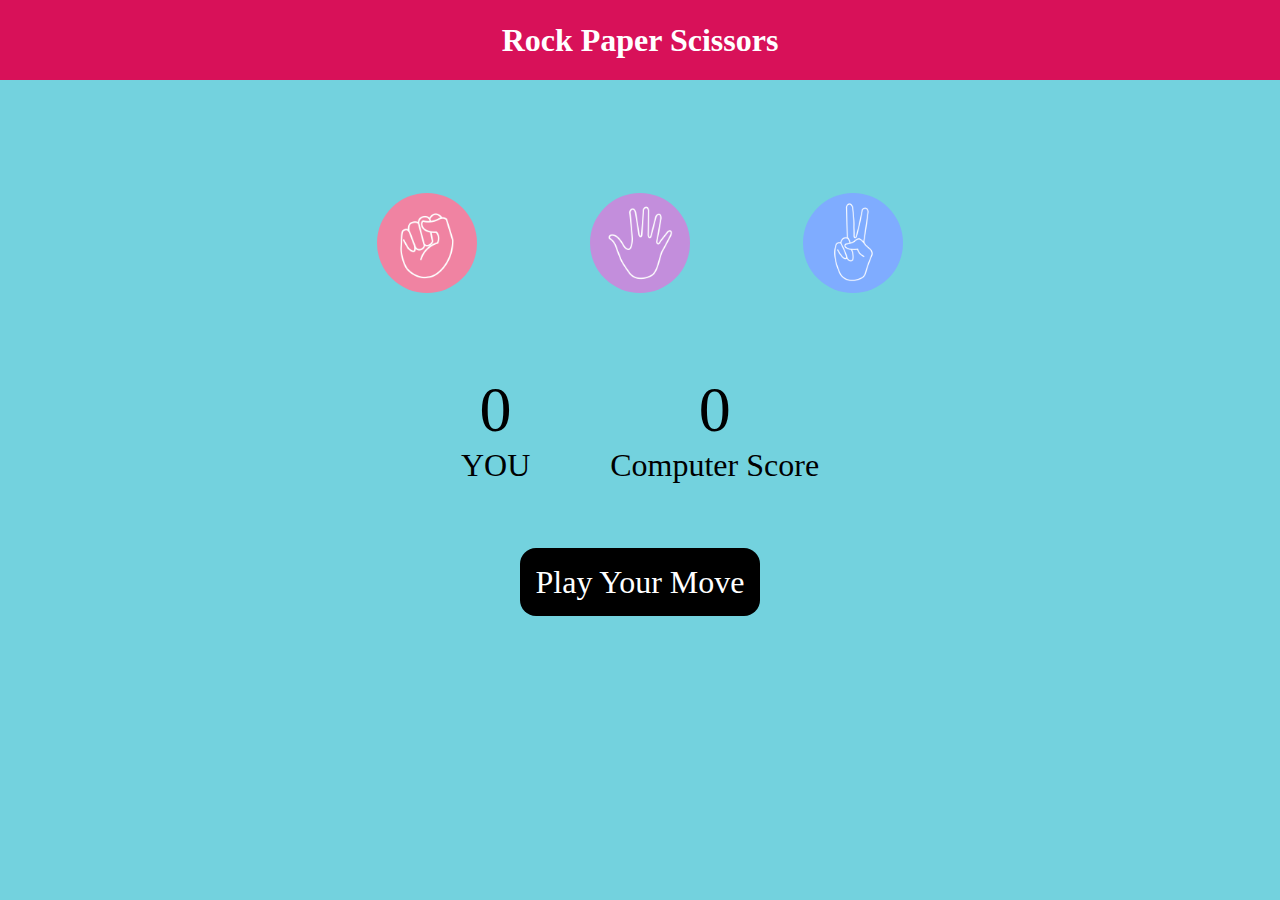
<file: Lecture 10/index.html>
<!DOCTYPE html>
<html lang="en">
<head>
    <meta charset="UTF-8">
    <meta name="viewport" content="width=device-width, initial-scale=1.0">
    <title>Rock Paper & Scissors Game</title>
    <link rel="stylesheet" href="style.css" />
</head>
<body>

    <h1>Rock Paper Scissors </h1>

    <div class="choices">
        <div class="choice" id="rock">
            <img src="./images/rock.png" />
        </div>
        <div class="choice" id="paper">
            <img src="./images/paper.png" />
        </div>
        <div class="choice" id="scissors">
            <img src="./images/scissors.png" />
        </div>
    </div>
    
    <div class="score-board">
        <div class="score">
            <p id="user-score">0</p>
            <p>YOU</p>
        </div>
        <div class="score">
            <p id="comp-score">0</p>
            <p>Computer Score</p>
        </div>
    </div>



    <div class="msg-container">
        <p id="msg">Play Your Move</p>
    </div>



    <script src="Rock, Paper & Scissors_app.js"></script>

</body>
</html>
</file>
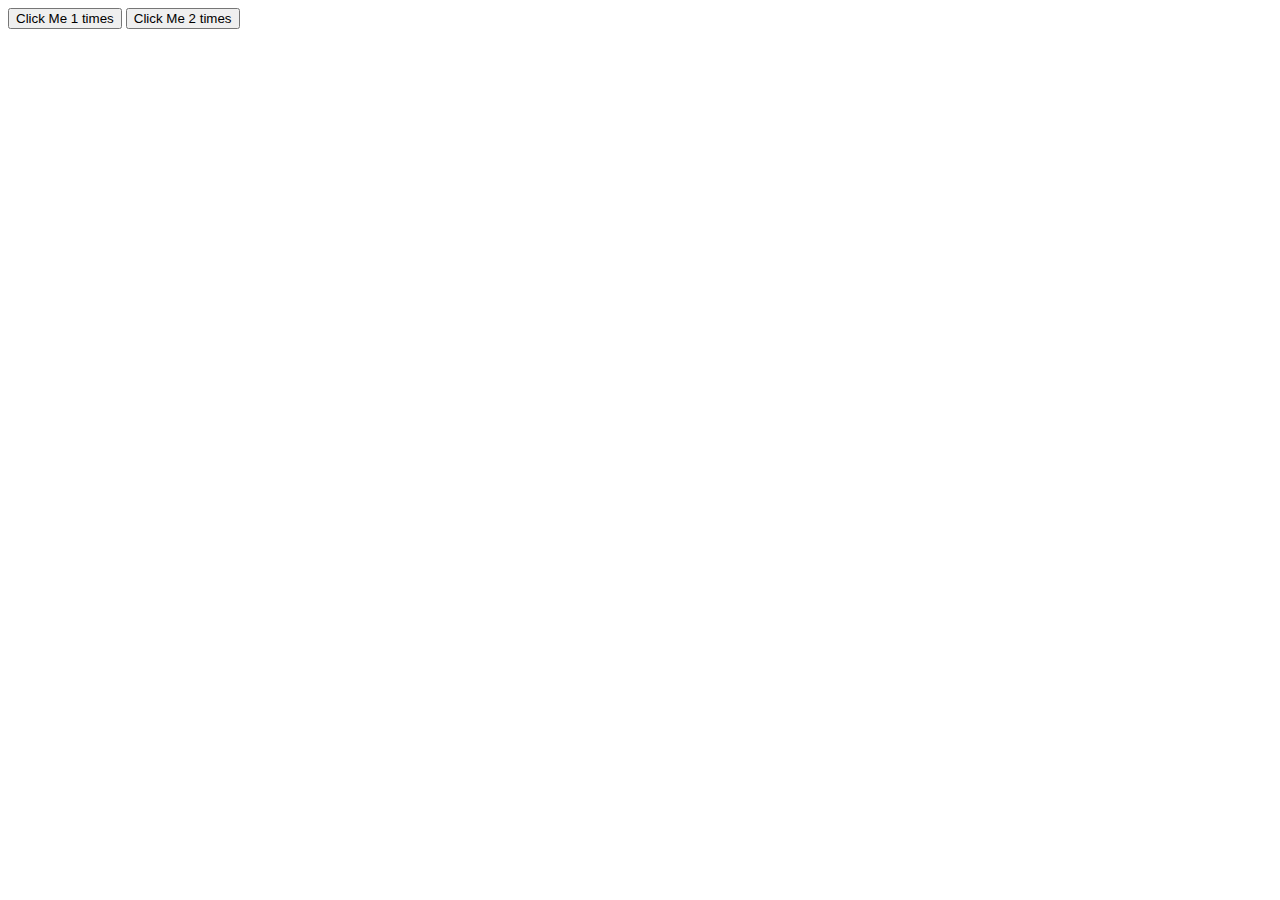
<file: Lecture 8/index.html>
<!DOCTYPE html>
<html lang="en">
<head>
    <meta charset="UTF-8">
    <meta name="viewport" content="width=device-width, initial-scale=1.0">
    <title>Document</title>
</head>
<body>
    <button onclick="console.log('Button was clicked')">Click Me 1 times</button> 

    <button ondblclick="console.log('Button was clicked 2 times')">Click Me 2 times</button>


    <script src="Events in JavaScript.js"></script>
</body>
</html>
</file>
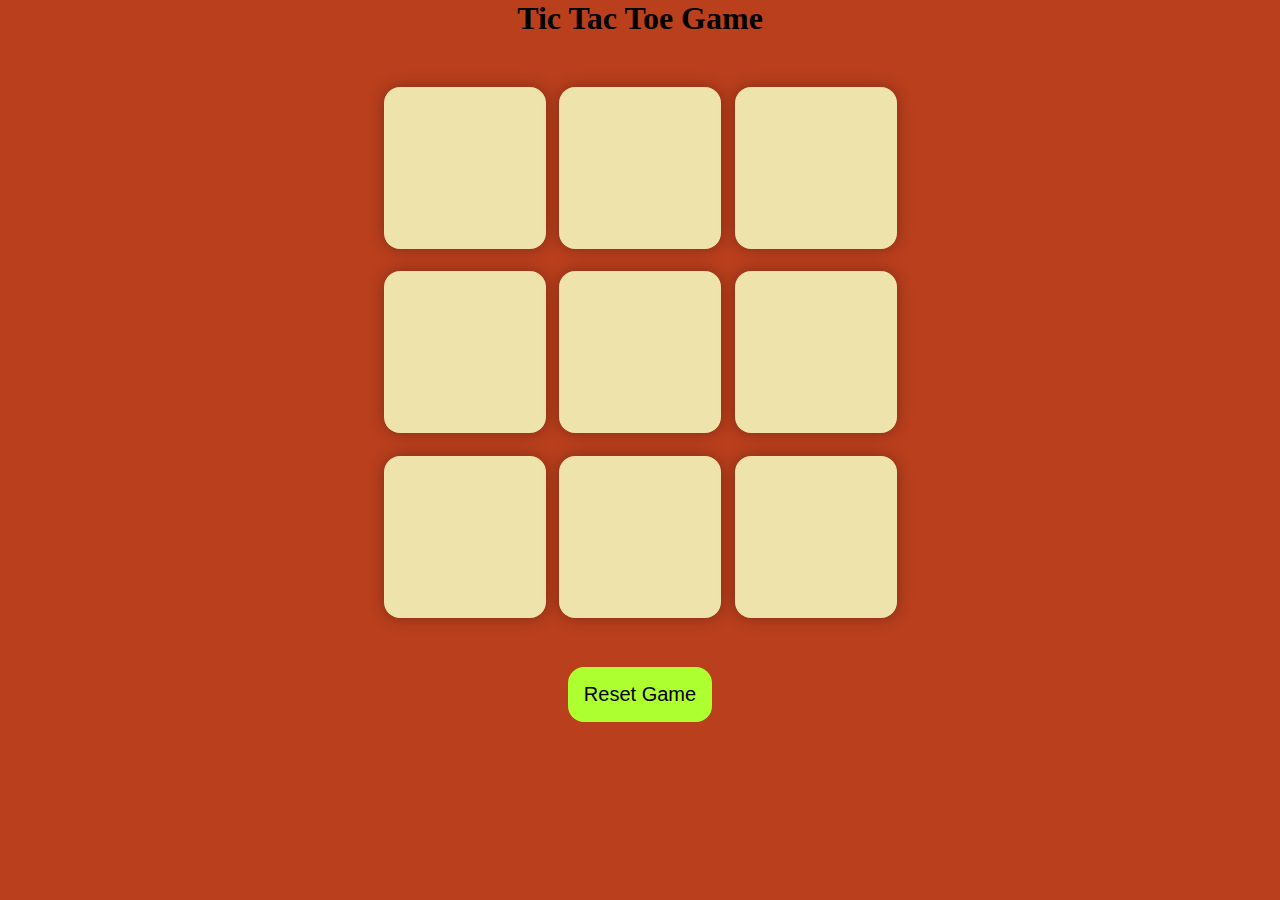
<file: Lecture 9/index.html>
<!DOCTYPE html>
<html lang="en">
<head>
    <meta charset="UTF-8">
    <meta name="viewport" content="width=device-width, initial-scale=1.0">
    <title>Tic Tac Toe</title>
    <link rel="stylesheet" href="style.css" />
</head>
<body>
    <div class="msg-container hide">
        <p id="msg">Winner</p>
        <button id="new-btn">New Game</button>
    </div>
    <main>
            <h1>Tic Tac Toe Game</h1>

        <div class="container">
            <div class="game">
            <button class="box"></button>
            <button class="box"></button>
            <button class="box"></button>
            <button class="box"></button>
            <button class="box"></button>
            <button class="box"></button>
            <button class="box"></button>
            <button class="box"></button>
            <button class="box"></button>

        </div>

        
        </div>

        
        <button id="reset-btn">Reset Game</button>
    </main>

    <script src="Tic_Tac_Toe_app.js"></script>
</body>
</html>
</file>
<file: Lecture 10/style.css>
*{
    margin: 0;
    padding: 0;
    text-align: center;
}
body{
    background-color: #73D2DE;
}
h1{
    background-color: #D81159;
    color: white;
    height: 5rem;
    line-height: 5rem;
}
.choice{
    height: 165px;
    width: 165px;
    border-radius: 50%;
    display: flex;
    justify-content: center;
    align-items: center;
}
.choice:hover{
    cursor: pointer;
    background-color: black;
}
img{
    height: 100px;
    width: 100px;
    object-fit: cover;
    border-radius: 50%;
}
.choices{
    display: flex;
    justify-content: center;
    align-items: center;
    gap: 3rem;
    margin-top: 5rem;
}
.score-board{
    display: flex;
    justify-content: center;
    align-items: center;
    font-size: 2rem;
    margin-top: 3rem;
    gap: 5rem;
}

#user-score, #comp-score{
    font-size: 4rem;
}
.msg-container{
    margin-top: 5rem;
}

#msg{
    background-color: black;
    color: white;
    font-size: 2rem;
    display: inline;
    padding: 1rem;
    border-radius: 1rem;
}
</file>
<file: Lecture 9/style.css>
*{
    margin: 0;
    padding: 0;
}
body{
    background-color: #BA3F1D;
    text-align: center;
}
.container{
    height: 70vh;

    display: flex;
    justify-content: center;
    align-items: center;

}
.game{
    height: 60vmin;
    width: 60vmin;
    display: flex;
    flex-wrap: wrap;
    justify-content: center;
    align-items: center;
    gap: 1.5vmin;
}

.box{
    height: 18vmin;
    width: 18vmin;
    border-radius: 1rem;
    border: none;
    box-shadow: 0 0 1rem rgba(0,0,0,0.3);
    font-size: 8vmin;
    color: darkred;
    background-color: #EEE3AB;
}

#reset-btn{
    padding: 1rem;
    font-size: 1.25rem;
    background-color: greenyellow;
    color: black;
    border-radius: 1rem;
    border: none;
    
}
#new-btn{
    padding: 1rem;
    font-size: 1.25rem;
    background-color: black;
    color: white;
    border-radius: 1rem;
    border: none;
    
}

#msg{
    color: white;
    font-size: 5vmin;
}
.msg-container {
  height: 100vmin;
  display: flex;
  justify-content: center;
  align-items: center;
  flex-direction: column;
  gap: 4rem;
}

.hide{
    display: none;
}
</file>
